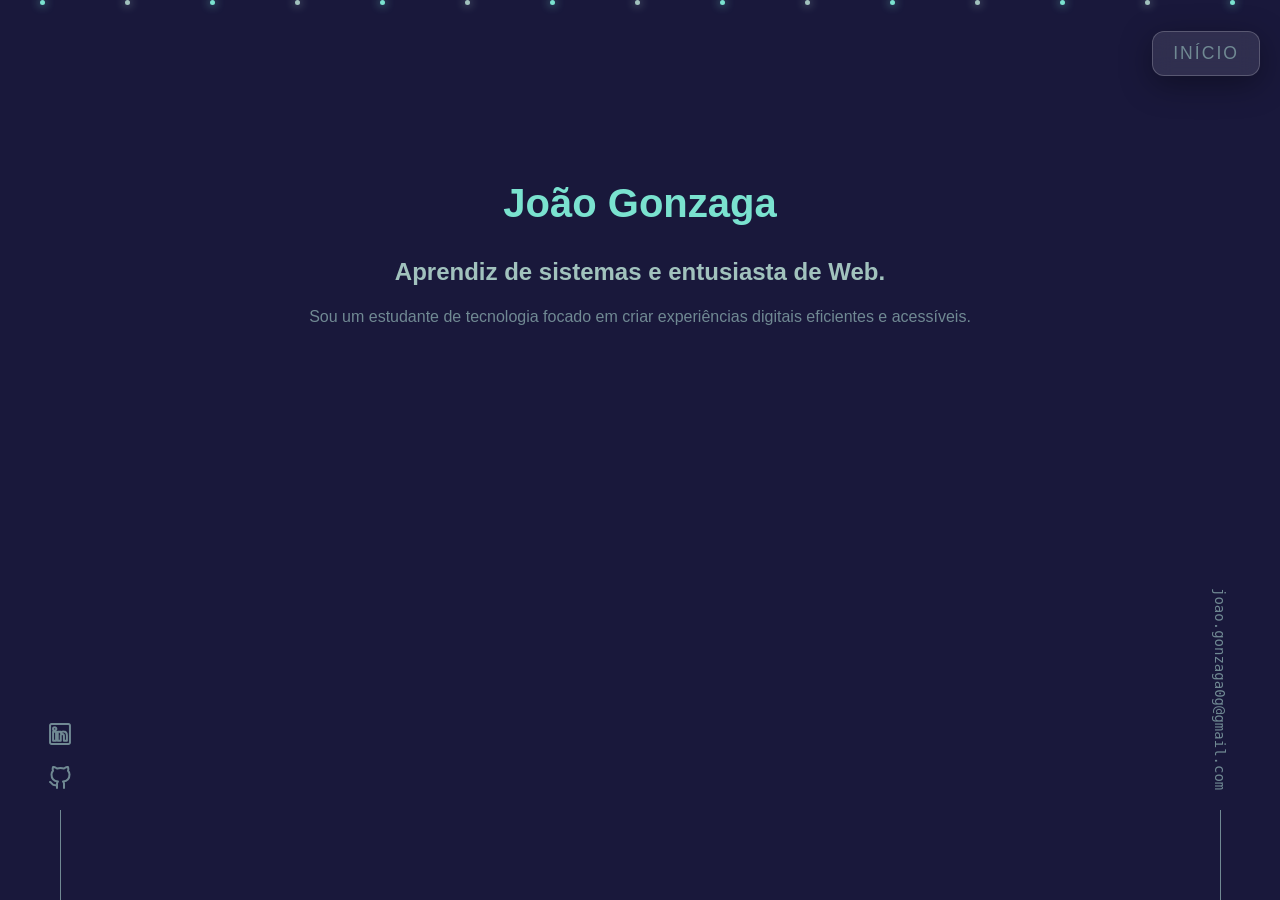
<file: index.html>
<!doctype html>
<html lang="pt-br">
  <head>
    <meta charset="UTF-8" />
    <meta name="viewport" content="width=device-width, initial-scale=1.0" />
    <title>Portfolio</title>
    <link rel="stylesheet" href="css/style.css" />
    <script src="js/script.js"></script>
  </head>

  <body>
    <div class="barra-lateral esquerda">
      <a href="">
        <svg
          width="24px"
          height="24px"
          viewBox="0 0 24 24"
          xmlns="http://www.w3.org/2000/svg"
          fill="none"
          stroke="currentColor"
          stroke-width="2"
          stroke-linecap="round"
          stroke-linejoin="round"
          class="feather feather-github"
        >
          <path
            d="M20.47,2H3.53A1.45,1.45,0,0,0,2.06,3.43V20.57A1.45,1.45,0,0,0,3.53,22H20.47a1.45,1.45,0,0,0,1.47-1.43V3.43A1.45,1.45,0,0,0,20.47,2ZM8.09,18.74h-3v-9h3ZM6.59,8.48h0a1.56,1.56,0,1,1,0-3.12,1.57,1.57,0,1,1,0,3.12ZM18.91,18.74h-3V13.91c0-1.21-.43-2-1.52-2A1.65,1.65,0,0,0,12.85,13a2,2,0,0,0-.1.73v5h-3s0-8.18,0-9h3V11A3,3,0,0,1,15.46,9.5c2,0,3.45,1.29,3.45,4.06Z"
          />
        </svg>
      </a>
      <a href="https://github.com/Naoki0g" target="_blank">
        <svg
          width="24px"
          height="24px"
          viewBox="0 0 24 24"
          xmlns="http://www.w3.org/2000/svg"
          fill="none"
          stroke="currentColor"
          stroke-width="2"
          stroke-linecap="round"
          stroke-linejoin="round"
          class="feather feather-github"
        >
          <path
            d="M9 19c-5 1.5-5-2.5-7-3m14 6v-3.87a3.37 3.37 0 0 0-.94-2.61c3.14-.35 6.44-1.54 6.44-7A5.44 5.44 0 0 0 20 4.77 5.07 5.07 0 0 0 19.91 1S18.73.65 16 2.48a13.38 13.38 0 0 0-7 0C6.27.65 5.09 1 5.09 1A5.07 5.07 0 0 0 5 4.77a5.44 5.44 0 0 0-1.5 3.78c0 5.42 3.3 6.61 6.44 7A3.37 3.37 0 0 0 9 18.13V22"
          ></path>
        </svg>
      </a>
    </div>
    <div class="barra-lateral direita">
      <a href="mailto:joao.gonzaga0g@gmail.com">joao.gonzaga0g@gmail.com</a>
    </div>

    <main>
      <div id="menu-placeholder"></div>
      <div id="fundo-placeholder"></div>

      <div class="painel-conteudo">
        <div class="apresentacao">
          <h1>João Gonzaga</h1>
          <h2>Aprendiz de sistemas e entusiasta de Web.</h2>
          <p>
            Sou um estudante de tecnologia focado em criar experiências digitais
            eficientes e acessíveis.
          </p>
        </div>
      </div>
    </main>
  </body>
</html>
</file>
<file: css/style.css>
/* Variáveis de cor e fontes */
:root {
  --Azul-Meia-Noite: #19183b;
  --Azul-Aço: #708993;
  --Verde-Agua-Acinzentado: #a1c2bd;
  --verde: #7ae2cf;
  --font-sans: "Inter", sans-serif;
  --font-mono: "Fira Code", "Roboto Mono", monospace;
}

/* Estilos para o body */
body {
  background-color: var(--Azul-Meia-Noite);
  color: var(--Azul-Aço);
  font-family: var(--font-sans);
  margin: 0;
  line-height: 1.3;
}

/* Animações fundo*/
.container-fundo {
  position: fixed;
  top: 0;
  left: 0;
  width: 100%;
  height: 100%;
  overflow: hidden;
  z-index: -1;
}

.objeto-animacao {
  position: absolute;
  display: flex;
}

.objeto-animacao span {
  width: 5px;
  height: 5px;
  background-color: var(--verde);
  border-radius: 50%;
  animation: animacao-fundo calc(30s / var(--i)) linear infinite;
  margin: 0 40px;
  box-shadow: 0 0 10px var(--verde);
}

.objeto-animacao span:nth-child(even) {
  background-color: var(--Verde-Agua-Acinzentado);
  box-shadow: 0 0 10px var(--Verde-Agua-Acinzentado);
  animation-duration: calc(40s / var(--i));
}


@keyframes animacao-fundo {
  0% {
    transform: translateY(100vh) scale(0);
  }
  100% {
    transform: translateY(-10vh) scale(10);
  }
}


/* Estilos para o header e navbar */
header {
  border-bottom: 2px solid var(--hk-border);
  position: fixed;
  top: 0;
  width: 100%;
  z-index: 1000;
}

.navbar {
  display: flex;
  justify-content: right;
  list-style: none;
  padding: 15px 20px;
  gap: 30px;
  flex-wrap: wrap; /* Quebra linha em telas pequenas */
}

.navbar li a {
  font-size: 1.1rem;
  text-transform: uppercase;
  letter-spacing: 2px;
  padding: 5px 10px;
  text-decoration: none;
  color: var(--Azul-Aço);
}

.navbar li{
  list-style: none;
    background: rgba(255, 255, 255, 0.1); 
    backdrop-filter: blur(10px);
    border: 1px solid rgba(255, 255, 255, 0.2);
    border-radius: 12px;
    padding: 10px 10px;
    color: white;
    box-shadow: 0 8px 32px 0 rgba(0, 0, 0, 0.37);
  
}

.navbar li a:hover {
  text-shadow: 0 0 20px var(--verde);
  color: var(--verde);
}

section {
  padding: 100px 0;
  max-width: 1000px;
  margin: 0 auto;
}

/* Estilos para a barra lateral */
.barra-lateral {
  width: 40px;
  position: fixed;
  bottom: 0;
  z-index: 10;
  display: flex;
  flex-direction: column;
  align-items: center;
}

.direita {
  right: 40px;
}

.esquerda {
  left: 40px;
}

.barra-lateral a {
  color: var(--Azul-Aço);
  font-family: var(--font-mono);
  font-size: 14px;
  text-decoration: none;
  writing-mode: vertical-rl;
  margin-bottom: 20px;
  transition: all 0.3s ease;
}

.barra-lateral a:hover {
  color: var(--verde);
  transform: translateY(-5px);
  text-shadow: 0 0 10px var(--verde);
}

.barra-lateral::after {
  content: "";
  width: 1px;
  height: 90px;
  background-color: var(--Azul-Aço);
  display: block;
}

.painel-conteudo {
  max-width: 1000px;
  margin: 120px auto 60px;
  padding: 30px;
  text-align: center;
}

/* Estilos para a apresentação */
.apresentacao h1 {
   font-size: 2.5rem;
  color: var(--verde);
}

.apresentacao h2 {
  font-size: 1.5rem;
  color: var(--Verde-Agua-Acinzentado);
}







/* Estilos para responsividade */
@media (max-width: 768px) {
  .barra-lateral {
    display: none;
  }
}
</file>
